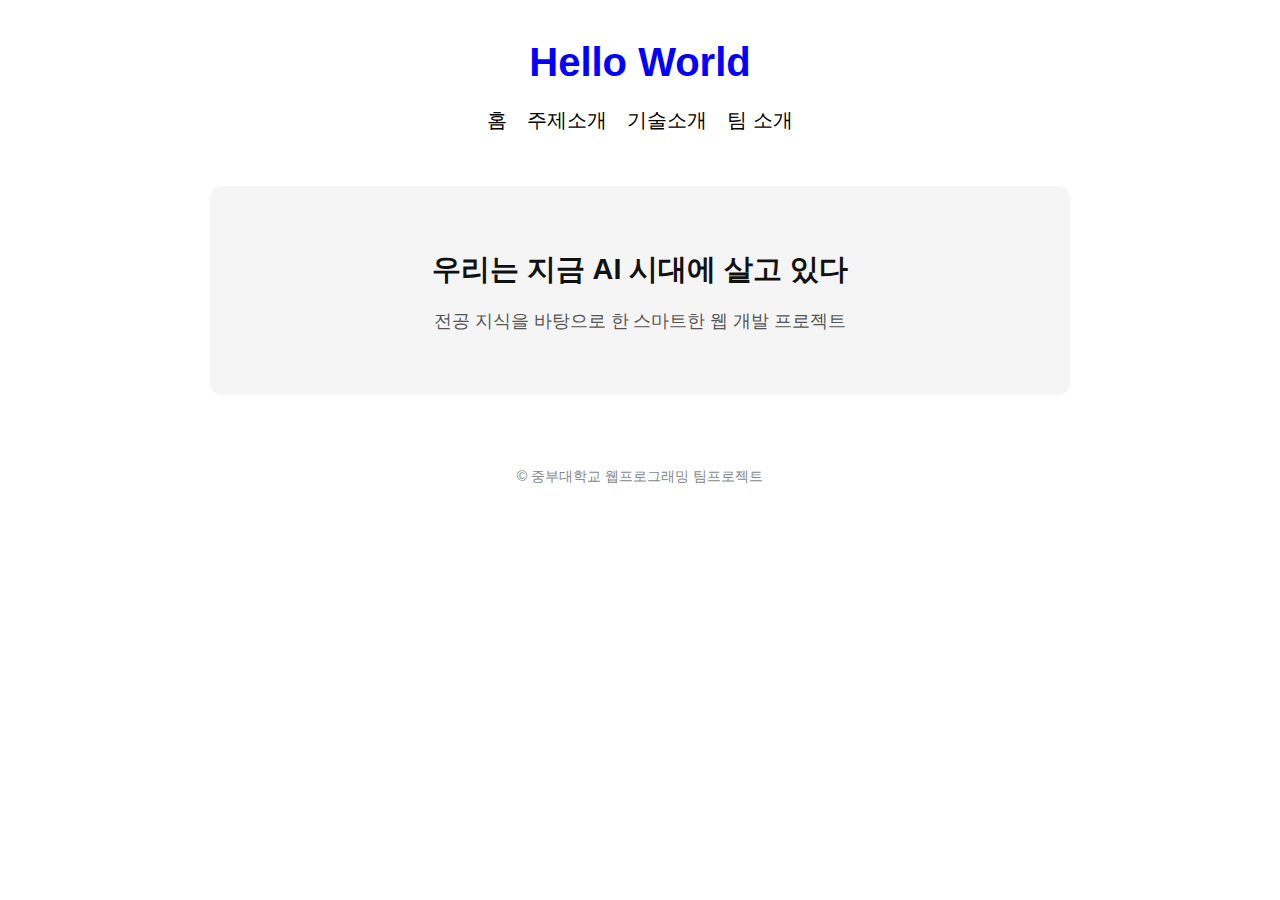
<file: index.html>
<!DOCTYPE html>
<html lang="ko">
  <head>
    <meta charset="UTF-8" />
    <meta name="viewport" content="width=device-width, initial-scale=1.0" />
    <title>Hello World - 홈</title>
    <link rel="stylesheet" href="style.css" />
  </head>
  <body>
    <header>
      <h1>Hello World</h1>
      <nav>
        <ul>
          <li><a href="index.html">홈</a></li>
          <li><a href="about.html">주제소개</a></li>
          <li><a href="tech.html">기술소개</a></li>
          <li><a href="team.html">팀 소개</a></li>
        </ul>
      </nav>
    </header>

    <main>
      <section class="hero">
        <h2>우리는 지금 AI 시대에 살고 있다</h2>
        <p>전공 지식을 바탕으로 한 스마트한 웹 개발 프로젝트</p>
      </section>
    </main>

    <footer>
      <p>&copy; 중부대학교 웹프로그래밍 팀프로젝트</p>
    </footer>
  </body>
</html>
</file>
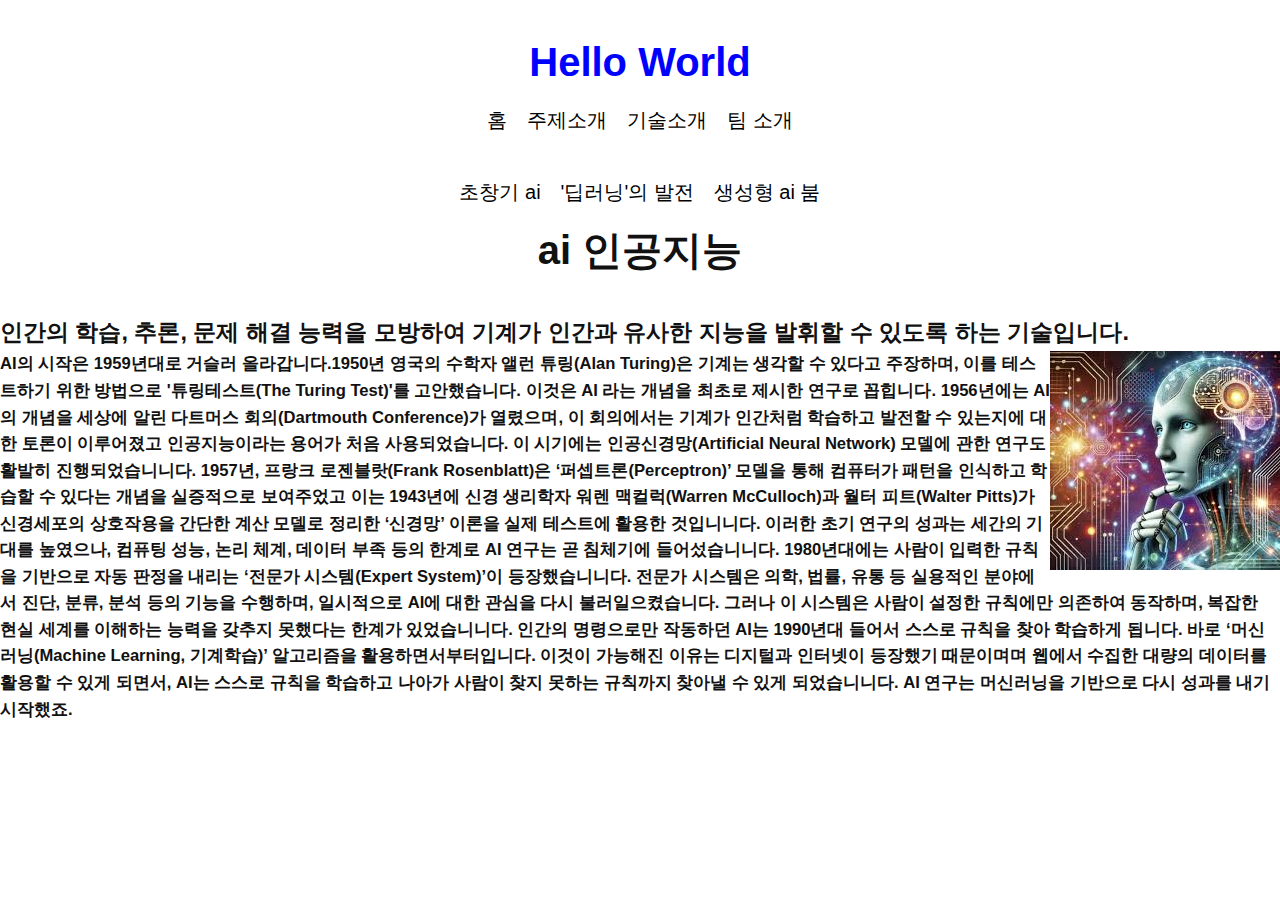
<file: about.html>
<!DOCTYPE html>
<html lang="en">
  <head>
    <meta charset="UTF-8" />
    <meta name="viewport" content="width=device-width, initial-scale=1.0" />
    <title>Document</title>
    <link rel="stylesheet" href="style.css" />
  </head>
  <body>
    <header>
      <h1>Hello World</h1>
      <nav>
        <ul>
          <li><a href="index.html">홈</a></li>
          <li><a href="about.html">주제소개</a></li>
          <li><a href="tech.html">기술소개</a></li>
          <li><a href="team.html">팀 소개</a></li>
        </ul>
      </nav>
    </header>
    <header>
      <nav>
        <ul>
          <li><a href="about.html">초창기 ai</a></li>
          <li><a href="about2.html">'딥러닝'의 발전</a></li>
          <li><a href="about3.html">생성형 ai 붐</a></li>
        </ul>
      </nav>
    </header>

    <div>
      <h1 class="top1">ai 인공지능</h1>
      <br />

      <h3>
        인간의 학습, 추론, 문제 해결 능력을 모방하여 기계가 인간과 유사한 지능을
        발휘할 수 있도록 하는 기술입니다.
      </h3>
      <img src="picture/image.png" alt="aipicture" class="about-img" />
      <h5 class="one-text">
        AI의 시작은 1959년대로 거슬러 올라갑니다.1950년 영국의 수학자 앨런
        튜링(Alan Turing)은 기계는 생각할 수 있다고 주장하며, 이를 테스트하기
        위한 방법으로 '튜링테스트(The Turing Test)'를 고안했습니다. 이것은 AI
        라는 개념을 최초로 제시한 연구로 꼽힙니다. 1956년에는 AI의 개념을 세상에
        알린 다트머스 회의(Dartmouth Conference)가 열렸으며, 이 회의에서는
        기계가 인간처럼 학습하고 발전할 수 있는지에 대한 토론이 이루어졌고
        인공지능이라는 용어가 처음 사용되었습니다. 이 시기에는
        인공신경망(Artificial Neural Network) 모델에 관한 연구도 활발히
        진행되었습니니다. 1957년, 프랑크 로젠블랏(Frank Rosenblatt)은
        ‘퍼셉트론(Perceptron)’ 모델을 통해 컴퓨터가 패턴을 인식하고 학습할 수
        있다는 개념을 실증적으로 보여주었고 이는 1943년에 신경 생리학자 워렌
        맥컬럭(Warren McCulloch)과 월터 피트(Walter Pitts)가 신경세포의
        상호작용을 간단한 계산 모델로 정리한 ‘신경망’ 이론을 실제 테스트에
        활용한 것입니니다. 이러한 초기 연구의 성과는 세간의 기대를 높였으나,
        컴퓨팅 성능, 논리 체계, 데이터 부족 등의 한계로 AI 연구는 곧 침체기에
        들어섰습니니다. 1980년대에는 사람이 입력한 규칙을 기반으로 자동 판정을
        내리는 ‘전문가 시스템(Expert System)’이 등장했습니니다. 전문가 시스템은
        의학, 법률, 유통 등 실용적인 분야에서 진단, 분류, 분석 등의 기능을
        수행하며, 일시적으로 AI에 대한 관심을 다시 불러일으켰습니다. 그러나 이
        시스템은 사람이 설정한 규칙에만 의존하여 동작하며, 복잡한 현실 세계를
        이해하는 능력을 갖추지 못했다는 한계가 있었습니니다. 인간의 명령으로만
        작동하던 AI는 1990년대 들어서 스스로 규칙을 찾아 학습하게 됩니다. 바로
        ‘머신러닝(Machine Learning, 기계학습)’ 알고리즘을 활용하면서부터입니다.
        이것이 가능해진 이유는 디지털과 인터넷이 등장했기 때문이며며 웹에서
        수집한 대량의 데이터를 활용할 수 있게 되면서, AI는 스스로 규칙을
        학습하고 나아가 사람이 찾지 못하는 규칙까지 찾아낼 수 있게 되었습니니다.
        AI 연구는 머신러닝을 기반으로 다시 성과를 내기 시작했죠.
      </h5>
    </div>
  </body>
</html>
</file>
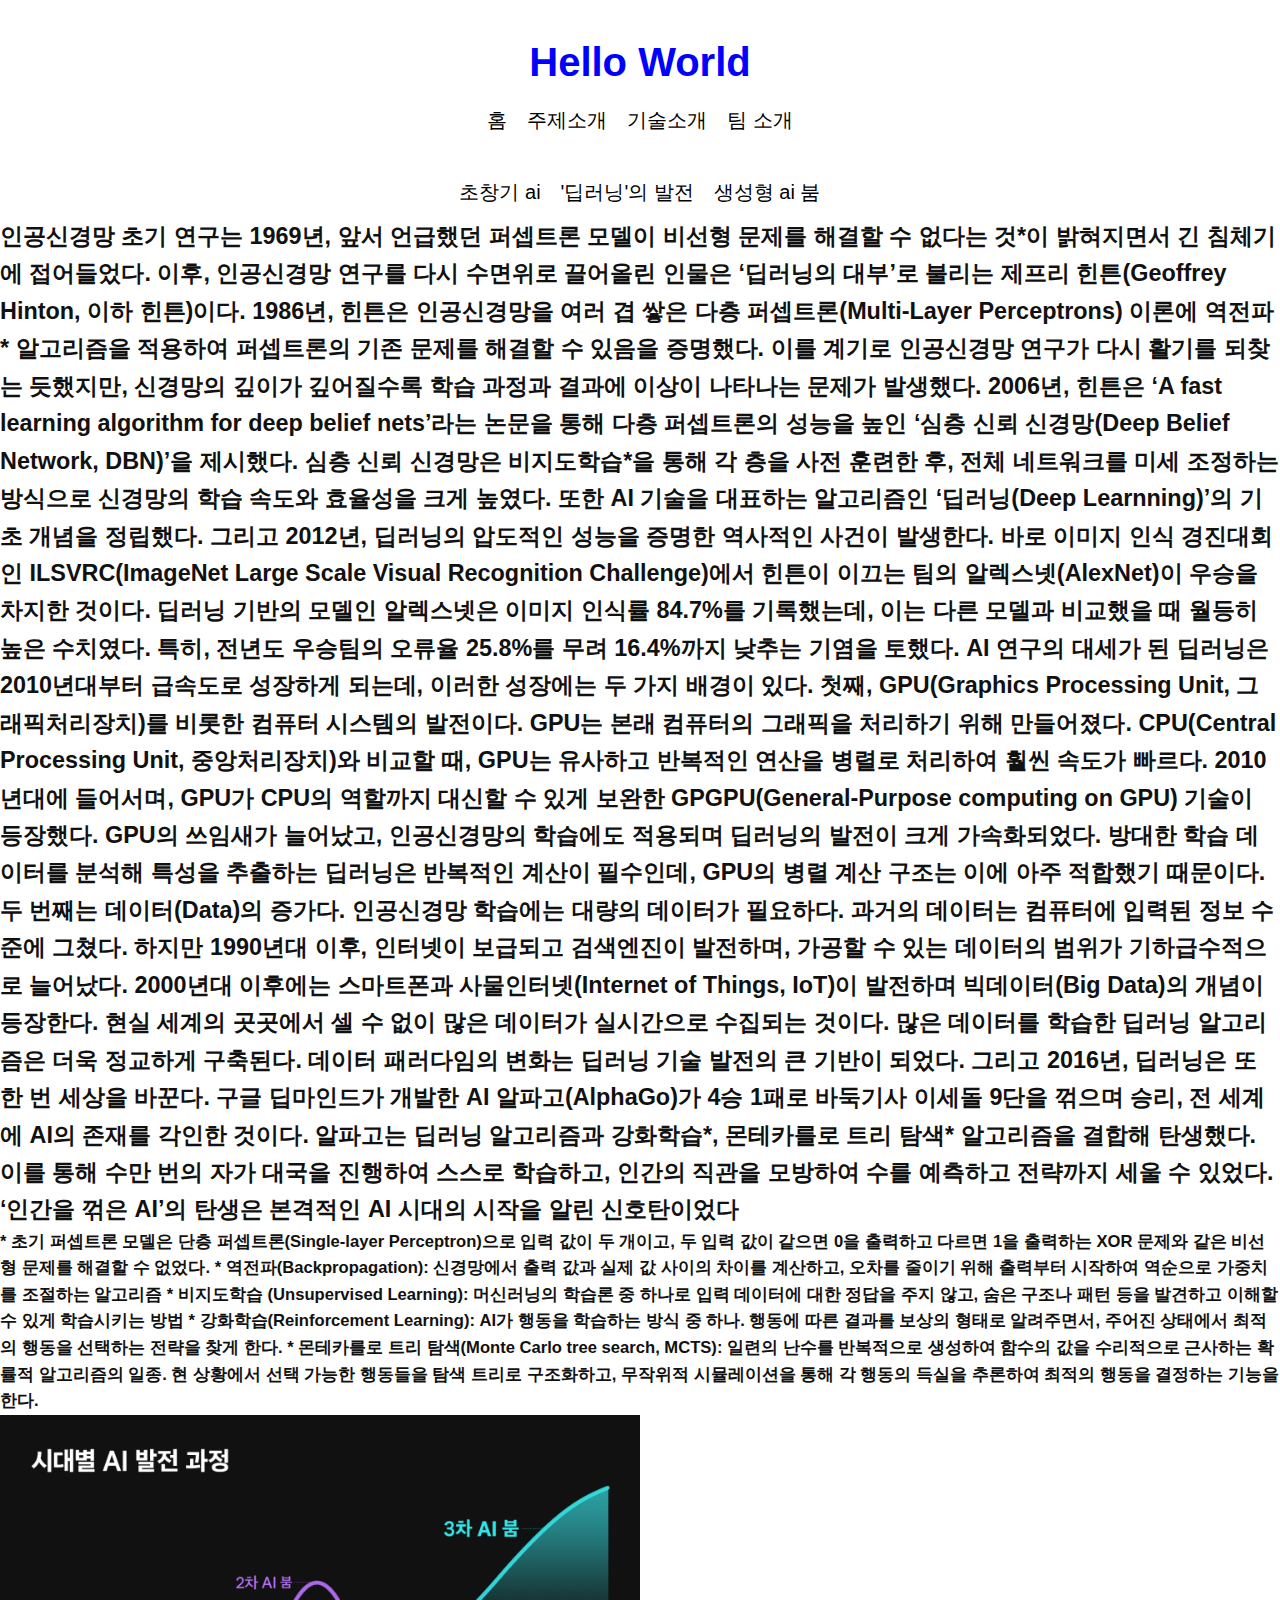
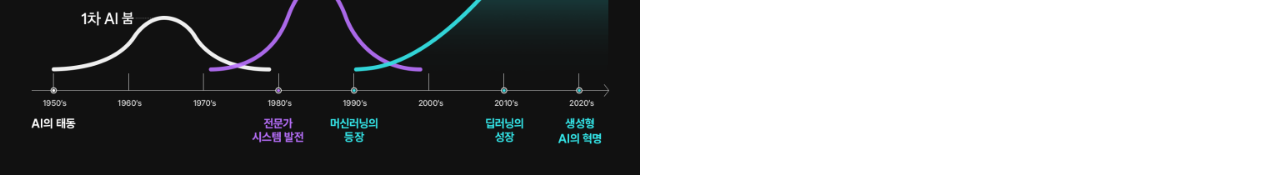
<file: about2.html>
<!DOCTYPE html>
<html lang="en">
  <head>
    <meta charset="UTF-8" />
    <meta name="viewport" content="width=device-width, initial-scale=1.0" />
    <title>Document</title>
    <link rel="stylesheet" href="style.css" />
  </head>
  <body>
    <header>
      <h1>Hello World</h1>
      <nav>
        <ul>
          <li><a href="index.html">홈</a></li>
          <li><a href="about.html">주제소개</a></li>
          <li><a href="tech.html">기술소개</a></li>
          <li><a href="team.html">팀 소개</a></li>
        </ul>
      </nav>
    </header>
    <header>
      <nav>
        <ul>
          <li><a href="about.html">초창기 ai</a></li>
          <li><a href="about2.html">'딥러닝'의 발전</a></li>
          <li><a href="about3.html">생성형 ai 붐</a></li>
        </ul>
      </nav>
    </header>
    <div>
      <h3 class="two-text">
        인공신경망 초기 연구는 1969년, 앞서 언급했던 퍼셉트론 모델이 비선형
        문제를 해결할 수 없다는 것*이 밝혀지면서 긴 침체기에 접어들었다. 이후,
        인공신경망 연구를 다시 수면위로 끌어올린 인물은 ‘딥러닝의 대부’로 불리는
        제프리 힌튼(Geoffrey Hinton, 이하 힌튼)이다. 1986년, 힌튼은 인공신경망을
        여러 겹 쌓은 다층 퍼셉트론(Multi-Layer Perceptrons) 이론에 역전파*
        알고리즘을 적용하여 퍼셉트론의 기존 문제를 해결할 수 있음을 증명했다.
        이를 계기로 인공신경망 연구가 다시 활기를 되찾는 듯했지만, 신경망의
        깊이가 깊어질수록 학습 과정과 결과에 이상이 나타나는 문제가 발생했다.
        2006년, 힌튼은 ‘A fast learning algorithm for deep belief nets’라는
        논문을 통해 다층 퍼셉트론의 성능을 높인 ‘심층 신뢰 신경망(Deep Belief
        Network, DBN)’을 제시했다. 심층 신뢰 신경망은 비지도학습*을 통해 각 층을
        사전 훈련한 후, 전체 네트워크를 미세 조정하는 방식으로 신경망의 학습
        속도와 효율성을 크게 높였다. 또한 AI 기술을 대표하는 알고리즘인
        ‘딥러닝(Deep Learnning)’의 기초 개념을 정립했다. 그리고 2012년, 딥러닝의
        압도적인 성능을 증명한 역사적인 사건이 발생한다. 바로 이미지 인식
        경진대회인 ILSVRC(ImageNet Large Scale Visual Recognition Challenge)에서
        힌튼이 이끄는 팀의 알렉스넷(AlexNet)이 우승을 차지한 것이다. 딥러닝
        기반의 모델인 알렉스넷은 이미지 인식률 84.7%를 기록했는데, 이는 다른
        모델과 비교했을 때 월등히 높은 수치였다. 특히, 전년도 우승팀의 오류율
        25.8%를 무려 16.4%까지 낮추는 기염을 토했다. AI 연구의 대세가 된
        딥러닝은 2010년대부터 급속도로 성장하게 되는데, 이러한 성장에는 두 가지
        배경이 있다. 첫째, GPU(Graphics Processing Unit, 그래픽처리장치)를
        비롯한 컴퓨터 시스템의 발전이다. GPU는 본래 컴퓨터의 그래픽을 처리하기
        위해 만들어졌다. CPU(Central Processing Unit, 중앙처리장치)와 비교할 때,
        GPU는 유사하고 반복적인 연산을 병렬로 처리하여 훨씬 속도가 빠르다.
        2010년대에 들어서며, GPU가 CPU의 역할까지 대신할 수 있게 보완한
        GPGPU(General-Purpose computing on GPU) 기술이 등장했다. GPU의 쓰임새가
        늘어났고, 인공신경망의 학습에도 적용되며 딥러닝의 발전이 크게
        가속화되었다. 방대한 학습 데이터를 분석해 특성을 추출하는 딥러닝은
        반복적인 계산이 필수인데, GPU의 병렬 계산 구조는 이에 아주 적합했기
        때문이다. 두 번째는 데이터(Data)의 증가다. 인공신경망 학습에는 대량의
        데이터가 필요하다. 과거의 데이터는 컴퓨터에 입력된 정보 수준에 그쳤다.
        하지만 1990년대 이후, 인터넷이 보급되고 검색엔진이 발전하며, 가공할 수
        있는 데이터의 범위가 기하급수적으로 늘어났다. 2000년대 이후에는
        스마트폰과 사물인터넷(Internet of Things, IoT)이 발전하며 빅데이터(Big
        Data)의 개념이 등장한다. 현실 세계의 곳곳에서 셀 수 없이 많은 데이터가
        실시간으로 수집되는 것이다. 많은 데이터를 학습한 딥러닝 알고리즘은 더욱
        정교하게 구축된다. 데이터 패러다임의 변화는 딥러닝 기술 발전의 큰 기반이
        되었다. 그리고 2016년, 딥러닝은 또 한 번 세상을 바꾼다. 구글 딥마인드가
        개발한 AI 알파고(AlphaGo)가 4승 1패로 바둑기사 이세돌 9단을 꺾으며 승리,
        전 세계에 AI의 존재를 각인한 것이다. 알파고는 딥러닝 알고리즘과
        강화학습*, 몬테카를로 트리 탐색* 알고리즘을 결합해 탄생했다. 이를 통해
        수만 번의 자가 대국을 진행하여 스스로 학습하고, 인간의 직관을 모방하여
        수를 예측하고 전략까지 세울 수 있었다. ‘인간을 꺾은 AI’의 탄생은
        본격적인 AI 시대의 시작을 알린 신호탄이었다
      </h3>

      <h5 class="three-text">
        * 초기 퍼셉트론 모델은 단층 퍼셉트론(Single-layer Perceptron)으로 입력
        값이 두 개이고, 두 입력 값이 같으면 0을 출력하고 다르면 1을 출력하는 XOR
        문제와 같은 비선형 문제를 해결할 수 없었다. * 역전파(Backpropagation):
        신경망에서 출력 값과 실제 값 사이의 차이를 계산하고, 오차를 줄이기 위해
        출력부터 시작하여 역순으로 가중치를 조절하는 알고리즘 * 비지도학습
        (Unsupervised Learning): 머신러닝의 학습론 중 하나로 입력 데이터에 대한
        정답을 주지 않고, 숨은 구조나 패턴 등을 발견하고 이해할 수 있게
        학습시키는 방법 * 강화학습(Reinforcement Learning): AI가 행동을 학습하는
        방식 중 하나. 행동에 따른 결과를 보상의 형태로 알려주면서, 주어진
        상태에서 최적의 행동을 선택하는 전략을 찾게 한다. * 몬테카를로 트리
        탐색(Monte Carlo tree search, MCTS): 일련의 난수를 반복적으로 생성하여
        함수의 값을 수리적으로 근사하는 확률적 알고리즘의 일종. 현 상황에서 선택
        가능한 행동들을 탐색 트리로 구조화하고, 무작위적 시뮬레이션을 통해 각
        행동의 득실을 추론하여 최적의 행동을 결정하는 기능을 한다.
      </h5>
      <img src="picture/image copy.png" alt="graff" class="about2-img" />
    </div>
  </body>
</html>
</file>
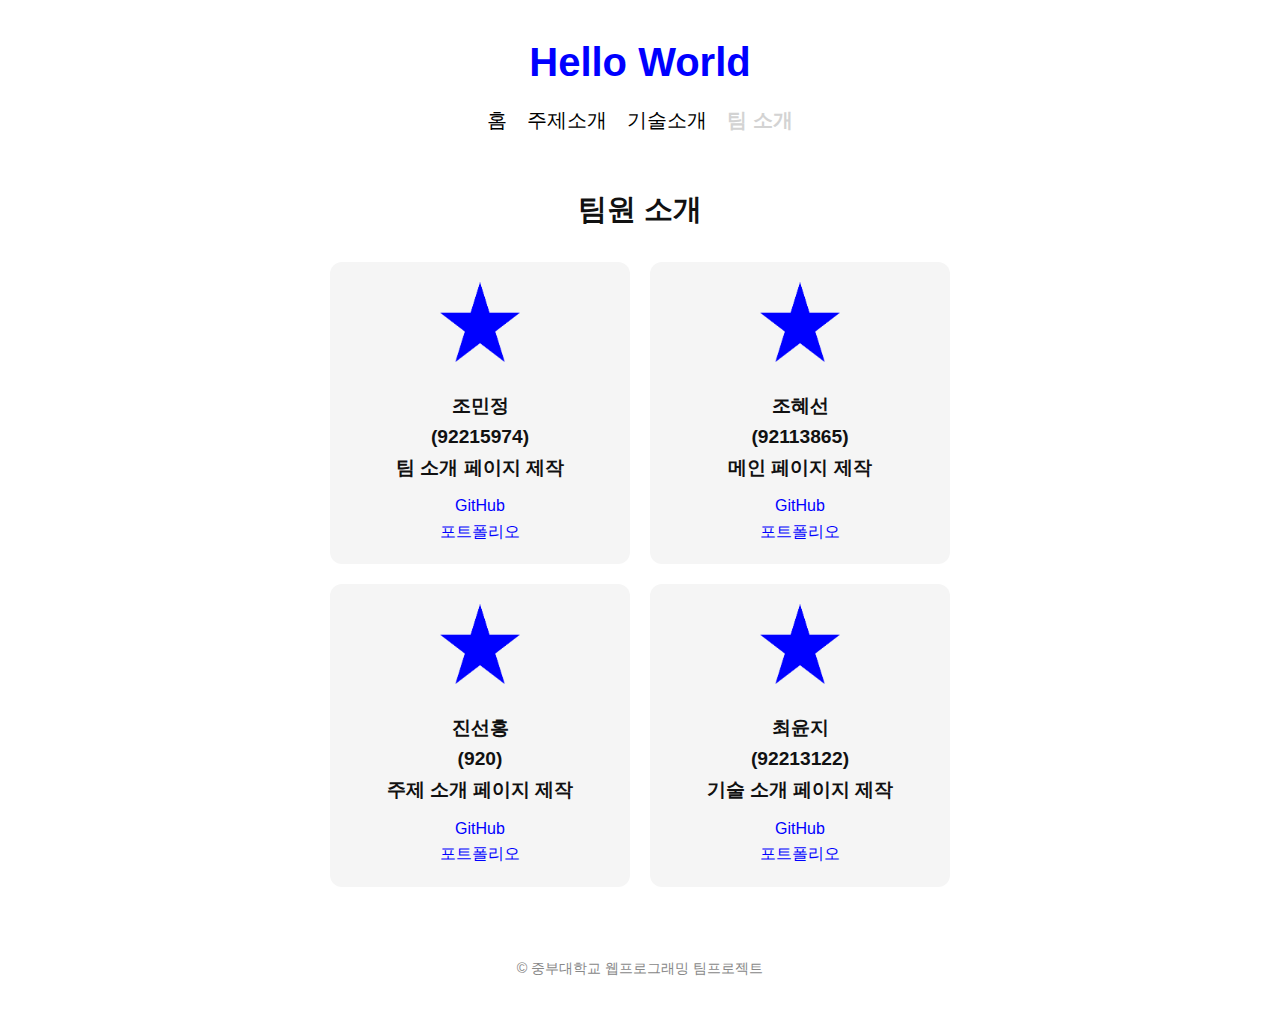
<file: team.html>
<!DOCTYPE html>
<html lang="ko">
  <head>
    <meta charset="UTF-8" />
    <meta name="viewport" content="width=device-width, initial-scale=1.0" />
    <title>팀 소개 - Hello World</title>
    <link rel="stylesheet" href="style.css" />
  </head>
  <body>
    <header>
      <h1>Hello World</h1>
      <nav>
        <ul>
          <li><a href="index.html">홈</a></li>
          <li><a href="#">주제소개</a></li>
          <li><a href="#">기술소개</a></li>
          <li><a href="team.html" class="active">팀 소개</a></li>
        </ul>
      </nav>
    </header>

    <main>
      <section class="team">
        <h2>팀원 소개</h2>
        <div class="team-members">
          <div class="team-card">
            <img src="picture/starblue.png" alt="" />
            <h3>조민정<br />(92215974)<br />팀 소개 페이지 제작</h3>
            <p>
              <a href="https://github.com/chomj0416">GitHub</a><br />
              <a href="https://junggan.vercel.app/">포트폴리오</a>
            </p>
          </div>
          <div class="team-card">
            <img src="picture/starblue.png" alt="" />
            <h3>조혜선<br />(92113865)<br />메인 페이지 제작</h3>
            <p>
              <a href="https://github.com/gPtjs0420">GitHub</a><br />
              <a href="https://portfolio-eight-khaki-17.vercel.app/"
                >포트폴리오</a
              >
            </p>
          </div>
          <div class="team-card">
            <img src="picture/starblue.png" alt="" />
            <h3>진선홍<br />(920)<br />주제 소개 페이지 제작</h3>
            <p>
              <a href="https://github.com/sunhong01">GitHub</a><br />
              <a href="https://jbu-assignmentmiddle1.vercel.app/">포트폴리오</a>
            </p>
          </div>
          <div class="team-card">
            <img src="picture/starblue.png" alt="" />
            <h3>최윤지<br />(92213122)<br />기술 소개 페이지 제작</h3>
            <p>
              <a href="https://github.com/yun0311">GitHub</a><br />
              <a href="https://web-demo-eight-roan.vercel.app/">포트폴리오</a>
            </p>
          </div>
        </div>
      </section>
    </main>

    <footer>
      <p>© 중부대학교 웹프로그래밍 팀프로젝트</p>
    </footer>
  </body>
</html>
</file>
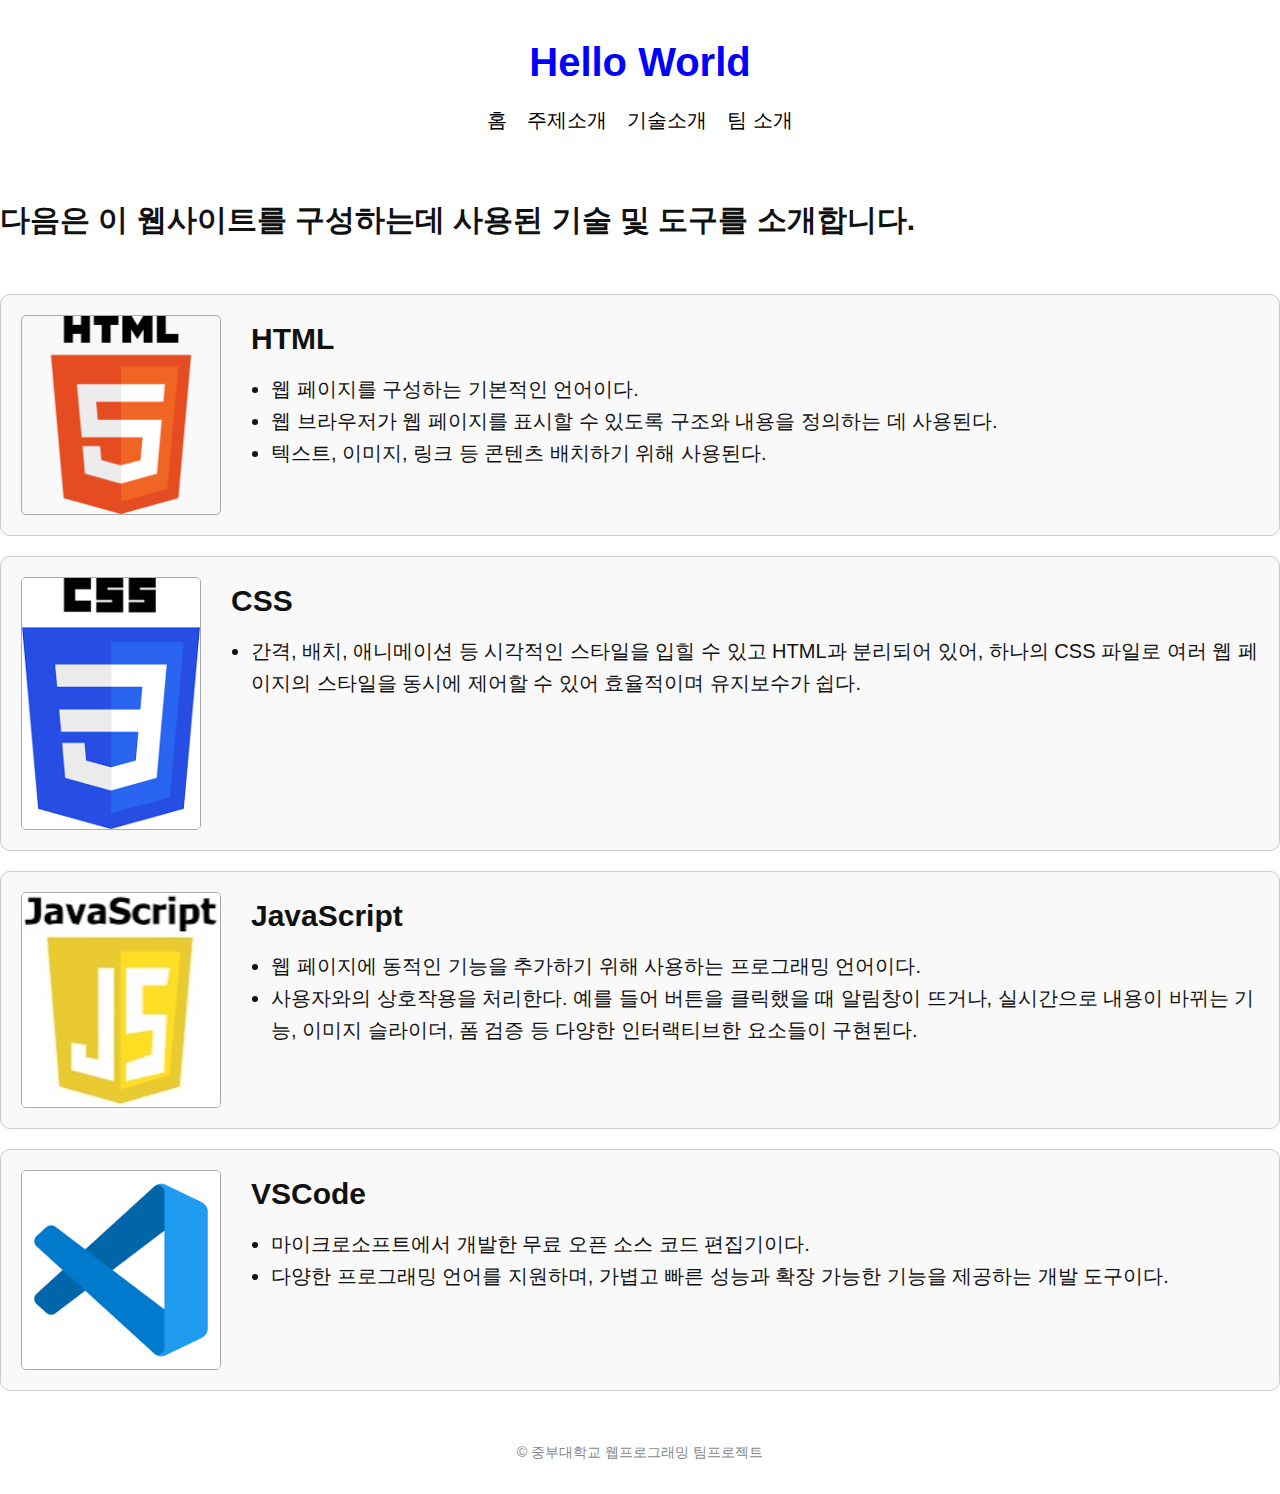
<file: tech.html>
<!DOCTYPE html>
<html lang="en">
<head>
    <meta charset="UTF-8">
    <meta name="viewport" content="width=device-width, initial-scale=1.0">
    <title>Technologyt</title>
    <link rel="stylesheet" href="style.css">
</head>
<body>
  <header>
    <h1>Hello World</h1>
    <nav>
      <ul>
        <li><a href="index.html">홈</a></li>
        <li><a href="about.html">주제소개</a></li>
        <li><a href="tech.html">기술소개</a></li>
        <li><a href="team.html">팀 소개</a></li>
      </ul>
    </nav>
  </header>
    <!--Main-->
    <h2 class="intro">다음은 이 웹사이트를 구성하는데 사용된 기술 및 도구를 소개합니다.</h2>
        <section class="explain">
            <div class="img">
                <img src="picture/HTML5.png" width="200px">
            </div>

            <div class="text">
                <h2>HTML</h2>
                <ul>
                    <li>웹 페이지를 구성하는 기본적인 언어이다.</li>
                    <li> 웹 브라우저가 웹 페이지를 표시할 수 있도록 구조와 내용을 정의하는 데 사용된다.</li>
                    <li>텍스트, 이미지, 링크 등 콘텐츠 배치하기 위해 사용된다.</li>
                </ul>
            </div>
        </section>

        <section class="explain">
            <div class="img">
                <img src="picture/CSS.png" width="180px">
            </div>

            <div class="text">
                <h2>CSS</h2>
                <ul>
                    <li>간격, 배치, 애니메이션 등 시각적인 스타일을 입힐 수 있고 HTML과 분리되어 있어, 하나의 CSS 파일로 여러 웹 페이지의 스타일을 동시에 제어할 수 있어 효율적이며 유지보수가 쉽다.</li>
                </ul>
            </div>
        </section>
        
        <section class="explain">
            <div class="img">
                <img src="picture/JavaScript.png.jpg" width="200px">
            </div>

            <div class="text">
                <h2>JavaScript</h2>
                <ul>
                    <li> 웹 페이지에 동적인 기능을 추가하기 위해 사용하는 프로그래밍 언어이다.</li>
                    <li> 사용자와의 상호작용을 처리한다. 예를 들어 버튼을 클릭했을 때 알림창이 뜨거나, 실시간으로 내용이 바뀌는 기능, 이미지 슬라이더, 폼 검증 등 다양한 인터랙티브한 요소들이 구현된다.</li>
                </ul>
            </div>
        </section>

        <section class="explain">
            <div class="img">
                <img src="picture/vscode.png" width="200px">
            </div>

            <div class="text">
                <h2>VSCode</h2>
                <ul>
                    <li> 마이크로소프트에서 개발한 무료 오픈 소스 코드 편집기이다.</li>
                    <li> 다양한 프로그래밍 언어를 지원하며, 가볍고 빠른 성능과 확장 가능한 기능을 제공하는 개발 도구이다.</li>
                </ul>
            </div>
        </section>

        <footer>
            <p>&copy; 중부대학교 웹프로그래밍 팀프로젝트</p>
          </footer>
    </div>
</body>
</html>
</file>
<file: style.css>
* {
  margin: 0;
  padding: 0;
  box-sizing: border-box;
}

body {
  font-family: 'Segoe UI', sans-serif;
  background-color: #ffff;
  color: #111;
  line-height: 1.6;
}

a {
  text-decoration: none;
  transition: color 0.3s ease;
}

/* 헤더 */
header {
  padding: 30px 0 10px;
  text-align: center;
}

header h1 {
  font-size: 2.5rem;
  margin-bottom: 10px;
  color: blue;
}

nav ul {
  display: flex;
  justify-content: center;
  list-style: none;
  gap: 20px;
  flex-wrap: wrap;
}

nav ul li a {
  font-weight: 500;
  color: #000;
}

/* 호버 / 클릭 / 포커스 시 메뉴 색 변경 */
nav ul li a:hover,
nav ul li a:active,
nav ul li a:focus {
  color: lightgray;
}

/* 현재 페이지 메뉴 강조 */
nav ul li a.active {
  color: lightgray;
  font-weight: bold;
}

/* 메인 영역 */
main {
  max-width: 900px;
  margin: 40px auto;
  padding: 0 20px;
}

.hero {
  background-color: #f5f5f5;
  border-radius: 12px;
  padding: 60px 20px;
  text-align: center;
}

.hero h2 {
  font-size: 1.8rem;
  margin-bottom: 15px;
}

.hero p {
  color: #555;
  font-size: 1.1rem;
}

/* 푸터 */
footer {
  text-align: center;
  padding: 30px 0;
  color: #888;
  font-size: 0.9rem;
}

/* 반응형 */
@media screen and (max-width: 768px) {
  nav ul {
    flex-direction: column;
    gap: 10px;
  }

  .hero {
    padding: 40px 15px;
  }
}

.intro {
  margin-top: 50px;
    margin-bottom: 50px;
}

.explain {
    display: flex;
    flex-direction: row;
    align-items: flex-start;
    border: 1px solid #ccc;
    border-radius: 10px;
    padding: 20px;
    gap: 30px;
    background-color: #f9f9f9;
    margin-bottom: 20px;
  }

  .img {
    flex-shrink: 0;
  }
  
  .img img {
    border: 1px solid #aaa;
    border-radius: 5px;
    display: block;
  }

  .text {
    flex: 1;
  }
  
  .text h2 {
    margin: 0 0 10px 0;
  }
  
  .text ul {
    padding-left: 20px;
    margin: 0;
    line-height: 1.6;
  }

body {
    background-color: white;
    font-size: 20px;
  }

  /* 반응형 */
@media screen and (max-width: 768px) {
  .team-members {
    flex-direction: column;
    align-items: center;
    gap: 15px;
  }

  .team-card {
    width: 100%;
    max-width: 300px;
  }
}

.top1 {
  text-align: center;
}
.about-img {
  float: right;
  margin: auto;
}

@keyframes fadeIn {
  0% {
    opacity: 0; /* 시작: 투명 */
  }
  100% {
    opacity: 1; /* 끝: 불투명 */
  }
}

.one-text {
  animation: fadeIn 3s ease-in-out; /* 3초 동안 부드럽게 나타남 */
}

.two-text {
  animation: fadeIn 4s ease-in-out;
}
.three-text {
  animation: fadeIn 5s ease-in-out;
}
.four-text {
  animation: fadeIn 8s ease-in-out;
}
/* 디비러닝의 발전 사진 크기 조절 */
.about2-img {
  text-align: right;
  width: 50%;
  height: auto;
}
.about3-img {
  text-align: right;
  width: 50%;
  height: auto;
}

.team {
  text-align: center;
  margin-bottom: 40px;
}

.team h2 {
  font-size: 1.8rem;
  margin-bottom: 30px;
  color: #111;
}

.team-members {
  display: flex;
  justify-content: center;
  gap: 20px;
  flex-wrap: wrap;
}

.team-card {
  background-color: #f5f5f5;
  border-radius: 12px;
  padding: 20px;
  width: 300px;
  text-align: center;
}
.team-card img {
  width: 80px;
  margin-bottom: 20px;
}
.team-card h3 {
  font-size: 1.2rem;
  margin-bottom: 10px;
  color: #111;
}

.team-card p {
  font-size: 1rem;
  color: #555;
}

.team-card a {
  color: blue;
}

.team-card a:hover,
.team-card a:active,
.team-card a:focus {
  color: lightgray;
}

/* 반응형 */
@media screen and (max-width: 768px) {
  .team-members {
    flex-direction: column;
    align-items: center;
    gap: 15px;
  }

  .team-card {
    width: 100%;
    max-width: 300px;
  }
}
</file>
